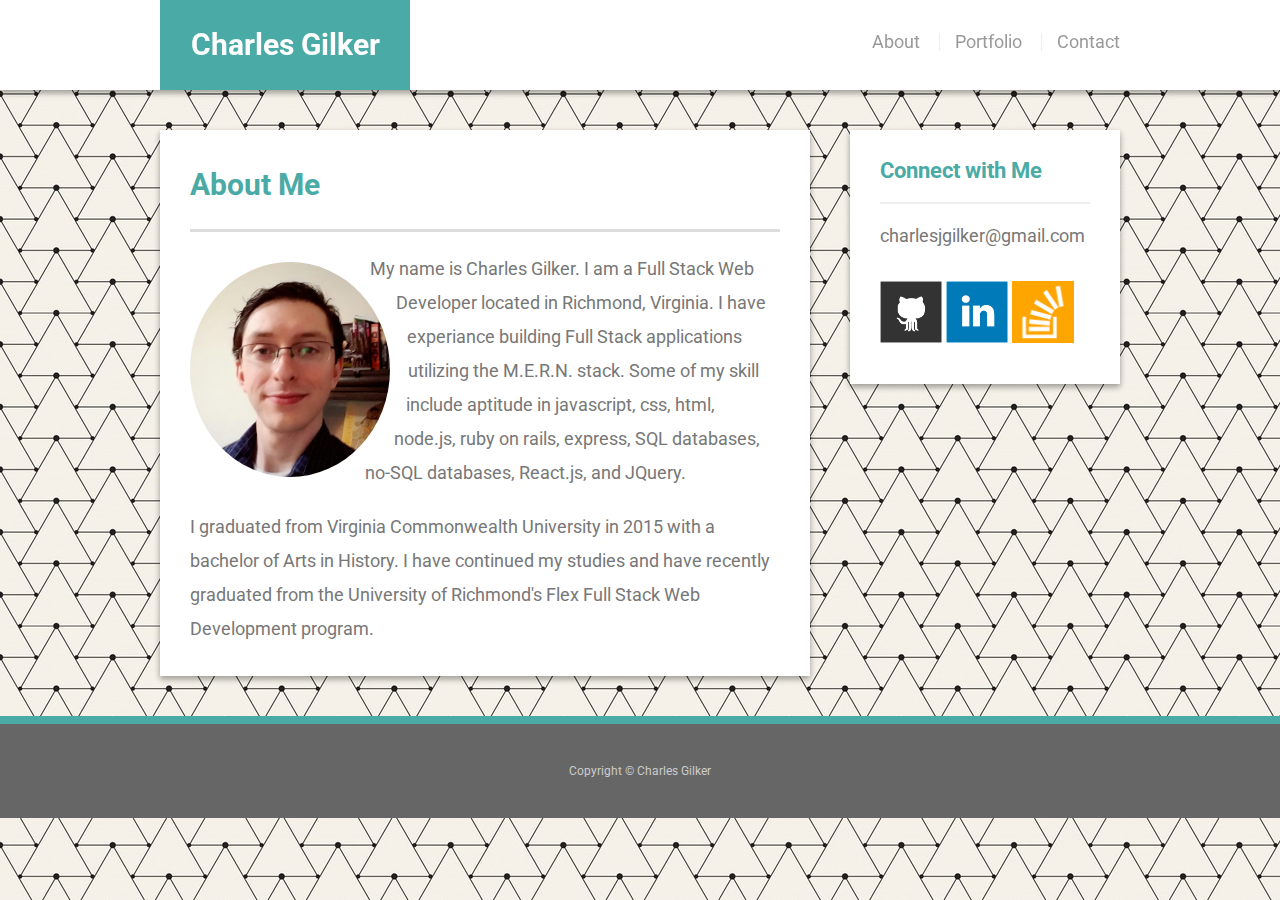
<file: index.html>
<!doctype html>
<html lang="en-us">

<head>
  <meta charset="UTF-8">
  <title>About | Charles Gilker</title>
  <meta name="viewport" content="width=device-width, initial-scale=1.0">
  <link href="https://fonts.googleapis.com/css?family=Roboto" rel="stylesheet">
  <link rel="stylesheet" type="text/css" href="assets/css/reset.css">
  <link rel="stylesheet" type="text/css" href="assets/css/style.css">
</head>

<body>

  <header id="masthead">
    <div class="container">
      <a href="index.html" id="logo">Charles Gilker</a>
      <nav>
        <a href="index.html">About</a>
        <a href="portfolio.html">Portfolio</a>
        <a href="contact.html">Contact</a>
      </nav>
    </div>
  </header>

  <div id="main-container" class="container">
    <section class="main-section">
      <h1>About Me</h1>

      <img src="assets/images/my-picture.jpg" id="profile-image" class="auth-image" alt="Charles Gilker">

      <p>My name is Charles Gilker. I am a Full Stack Web Developer located in Richmond, Virginia. I have experiance building Full Stack applications utilizing the M.E.R.N. stack.
        Some of my skill include aptitude in javascript, css, html, node.js, ruby on rails, express, SQL databases, no-SQL databases, React.js, and JQuery.</p>

      <p>I graduated from Virginia Commonwealth University in 2015 with a bachelor of Arts in History. 
        I have continued my studies and have recently graduated from the University of Richmond's Flex Full Stack Web Development program.</p>

    </section>

    <section class="sidebar">
      <div id="connect">
        <h2>Connect with Me</h2>

        <p>charlesjgilker@gmail.com</p>

        <a href="https://github.com/gilkercj"><img src="assets/images/github-128.png" class="social" alt="GitHub" /></a>
        <a href="https://www.linkedin.com/in/charlesjgilker/"><img src="assets/images/linkedin-128.png" class="social" alt="LinkedIn" /></a>
        <a href="https://stackexchange.com/users/12539118/gilkercj"><img src="assets/images/stackoverflow-128.png" class="social" alt="Stack Overflow" /></a>
      </div>
    </section>
  </div>

  <footer>
    <div class="container">
      Copyright &copy Charles Gilker 
    </div>
  </footer>
</body>

</html>
</file>
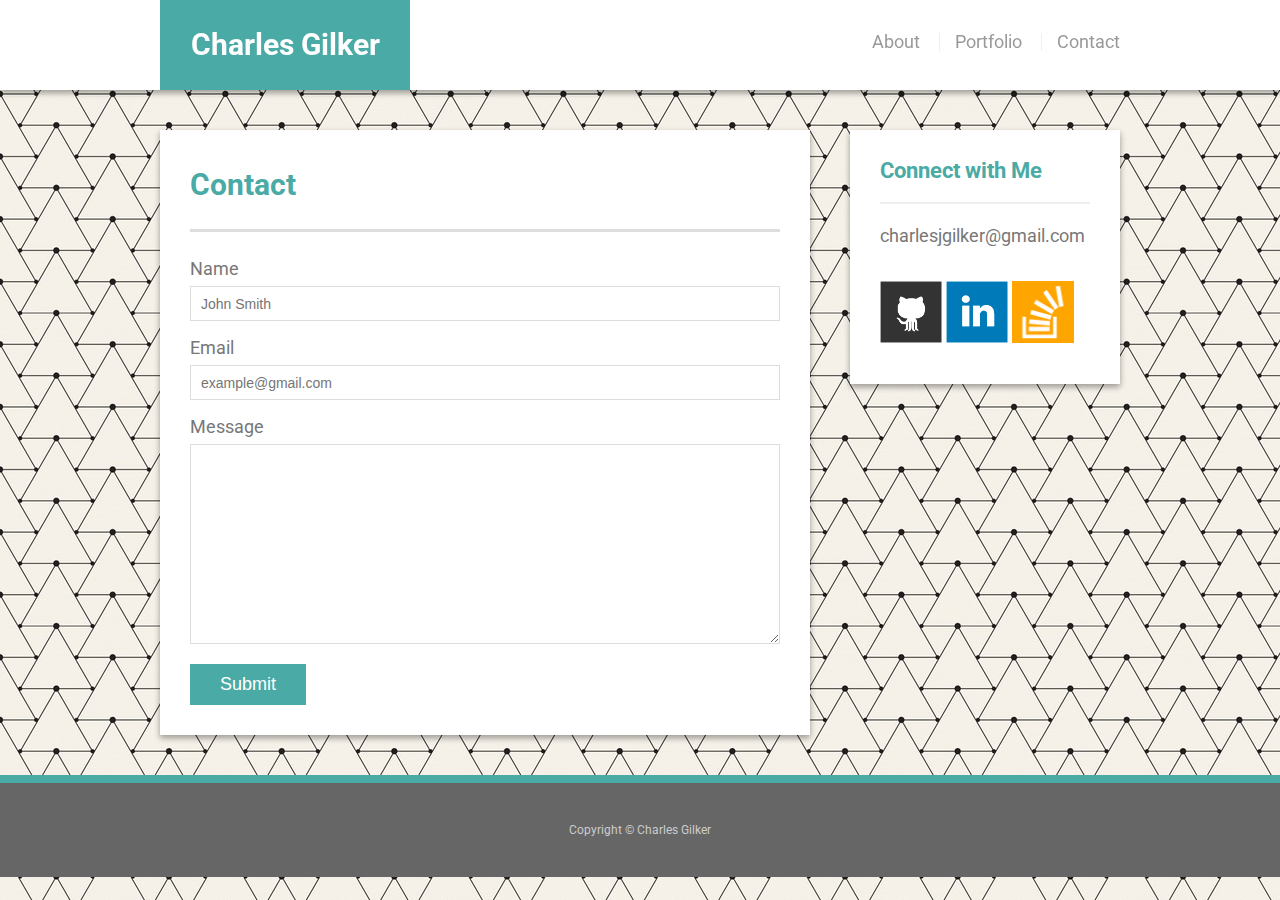
<file: contact.html>
<!doctype html>
<html lang="en-us">

<head>
  <meta charset="UTF-8">
  <title>Contact | Charles Gilker</title>
  <meta name="viewport" content="width=device-width, initial-scale=1.0">
  <link href="https://fonts.googleapis.com/css?family=Roboto" rel="stylesheet">
  <link rel="stylesheet" type="text/css" href="assets/css/reset.css">
  <link rel="stylesheet" type="text/css" href="assets/css/style.css">
</head>

<body>

  <header id="masthead">
    <div class="container">
      <a href="index.html" id="logo">Charles Gilker</a>
      <nav>
        <a href="index.html">About</a>
        <a href="portfolio.html">Portfolio</a>
        <a href="contact.html">Contact</a>
      </nav>
    </div>
  </header>

  <div id="main-container" class="container">
    <section class="main-section">
      <h1>Contact</h1>

      <form id="contact-form">
        <ul>
          <li>
            <label for="name">Name</label>
            <input type="text" id="name" name="name" placeholder="John Smith" required="required">
          </li>
          <li>
            <label for="email">Email</label>
            <input type="email" id="email" name="email" placeholder="example@gmail.com" required="required">
          </li>
          <li>
            <label for="message">Message</label>
            <textarea id="message" name="message" required="required"></textarea>
          </li>
        </ul>
        <input type="submit">
      </form>

    </section>

    <section class="sidebar">
      <div id="connect">
        <h2>Connect with Me</h2>

        <p>charlesjgilker@gmail.com</p>

        <a href="https://github.com/gilkercj"><img src="assets/images/github-128.png" class="social" alt="GitHub" /></a>
        <a href="https://www.linkedin.com/in/charlesjgilker/"><img src="assets/images/linkedin-128.png" class="social" alt="LinkedIn" /></a>
        <a href="https://stackexchange.com/users/12539118/gilkercj"><img src="assets/images/stackoverflow-128.png" class="social" alt="Stack Overflow" /></a>
      </div>
    </section>
  </div>

  <footer>
    <div class="container">
      Copyright &copy Charles Gilker
    </div>
  </footer>
</body>

</html>
</file>
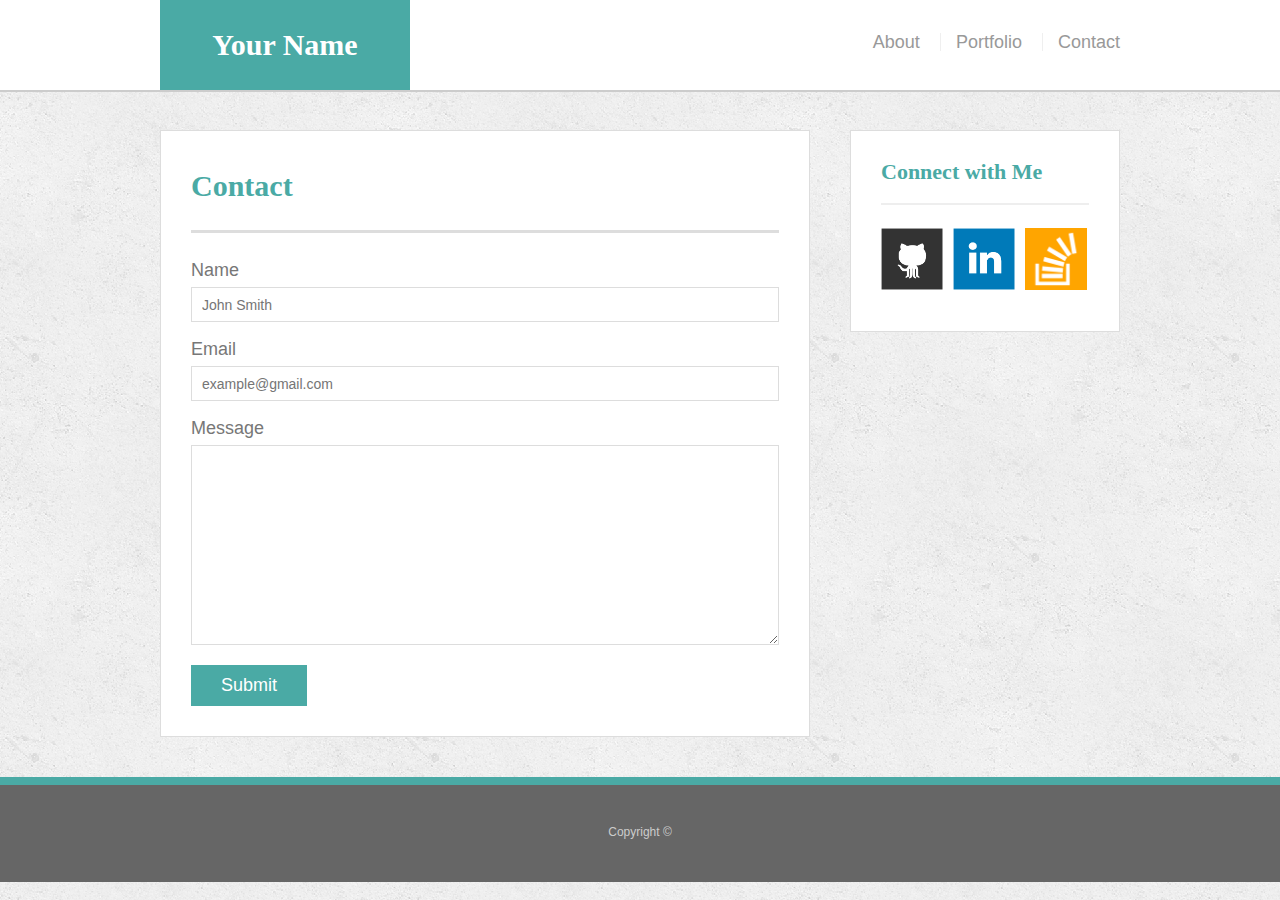
<file: bonus/hover-styles.html>
<!doctype html>
<html lang="en-us">

<head>
  <meta charset="UTF-8">
  <title>Hover Styling</title>
  <link rel="stylesheet" type="text/css" href="assets/css/reset.css">
  <link rel="stylesheet" type="text/css" href="assets/css/style.css">
</head>

<body>

  <header id="masthead">
    <div class="container">
      <a href="#" id="logo">Your Name</a>
      <nav>
        <a href="#">About</a>
        <a href="#">Portfolio</a>
        <a href="#">Contact</a>
      </nav>
    </div>
  </header>

  <div id="main-container" class="container">
    <section class="main-section">
      <h1>Contact</h1>

      <form id="contact-form">
        <ul>
          <li>
            <label for="name">Name</label>
            <input type="text" id="name" name="name" placeholder="John Smith" required="required">
          </li>
          <li>
            <label for="email">Email</label>
            <input type="email" id="email" name="email" placeholder="example@gmail.com" required="required">
          </li>
          <li>
            <label for="message">Message</label>
            <textarea id="message" name="message" required="required"></textarea>
          </li>
        </ul>
        <input type="submit">
      </form>

    </section>

    <section class="sidebar">
      <div id="connect">
        <h2>Connect with Me</h2>

        <img src="assets/images/github-128.png" class="social" alt="Github">
        <img src="assets/images/linkedin-128.png" class="social" alt="LinkedIn">
        <img src="assets/images/stackoverflow-128.png" class="social" alt="Stack Overflow">
      </div>
    </section>
  </div>

  <footer>
    <div class="container">
      Copyright &copy;
    </div>
  </footer>
</body>

</html>
</file>
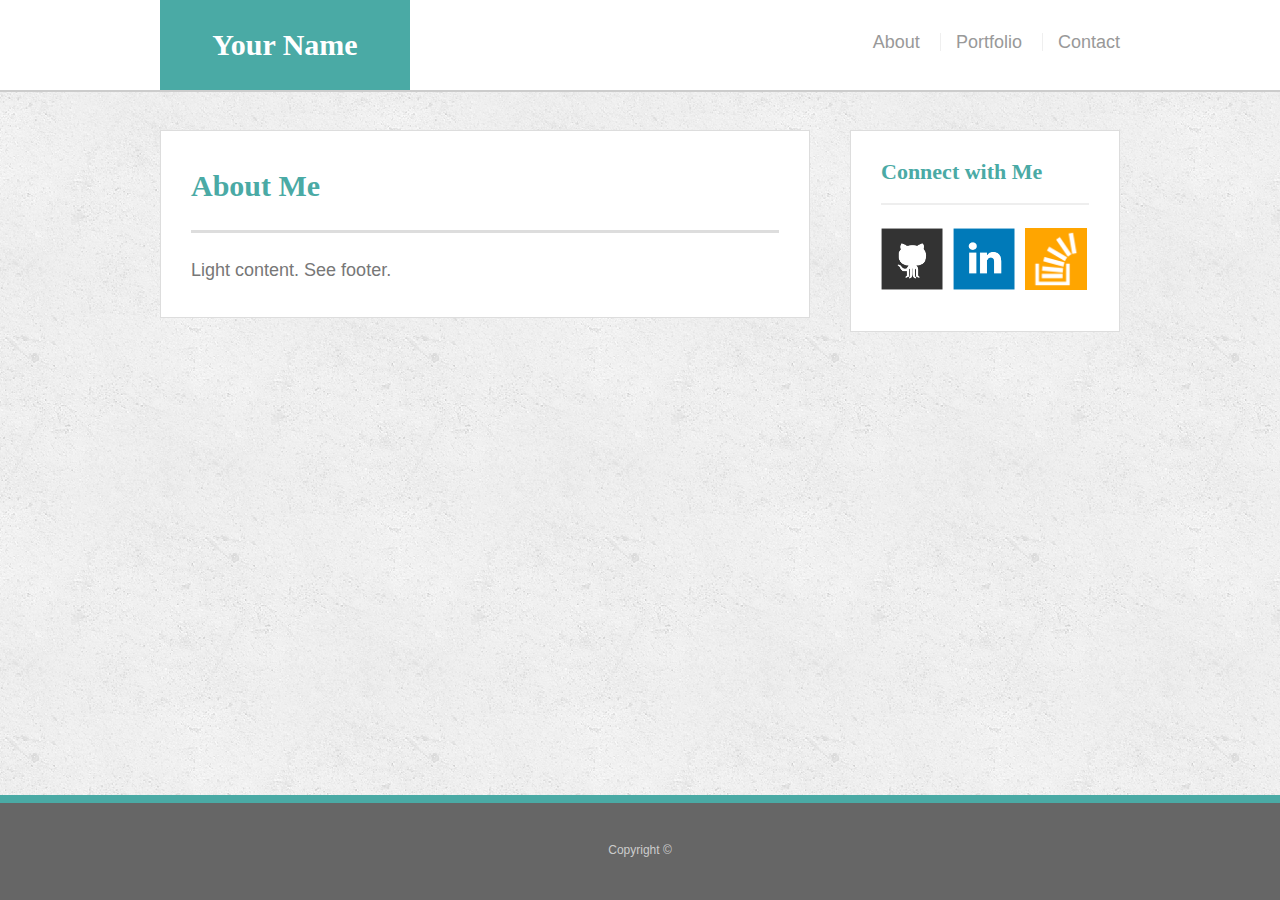
<file: bonus/sticky-footer.html>
<!doctype html>
<html lang="en-us">

<head>
  <meta charset="UTF-8">
  <title>Sticky Footer</title>
  <link rel="stylesheet" type="text/css" href="assets/css/reset.css">
  <link rel="stylesheet" type="text/css" href="assets/css/style.css">
</head>

<body>

  <header id="masthead">
    <div class="container">
      <a href="#" id="logo">Your Name</a>
      <nav>
        <a href="#">About</a>
        <a href="#">Portfolio</a>
        <a href="#">Contact</a>
      </nav>
    </div>
  </header>

  <div class="wrapper">
    <div id="main-container" class="container">
      <section class="main-section">
        <h1>About Me</h1>

        <p>Light content. See footer.</p>

      </section>

      <section class="sidebar">
        <div id="connect">
          <h2>Connect with Me</h2>

          <img src="assets/images/github-128.png" class="social" alt="Github">
          <img src="assets/images/linkedin-128.png" class="social" alt="LinkedIn">
          <img src="assets/images/stackoverflow-128.png" class="social" alt="Stack Overflow">
        </div>
      </section>

      <div class="push"></div>
    </div>
  </div>

  <footer>
    <div class="container">
      Copyright &copy; 
    </div>
  </footer>
</body>

</html>
</file>
<file: assets/css/style.css>
body {
  font-family: 'Roboto', "Helvetica Neue", Helvetica, sans-serif;
  font-size: 18px;
  line-height: 34px;
  color: #777;
  background: url("../images/pattern.jpg");
}

* {
  box-sizing: border-box;
}

/* general */

.container {
  width: 100%;
  max-width: 960px;
  margin: 0 auto;
  clear: both;
}

#profile-image {
  float: left;
  border-radius: 50%;
  margin-right: 1em;
  margin-bottom: 0.5em;
  shape-outside: circle();
  max-width: 215px;
  max-height: 215px;
}

h1,
h2,
h3,
p {
  margin-bottom: 20px;
}

p:last-child {
  margin-bottom: 0;
}

h1,
h2,
h3 {
  font-family: 'Roboto', Georgia, Times, "Times New Roman", serif;
  font-weight: 700;
  color: #4aaaa5;
}

h1 {
  padding-bottom: 20px;
  font-size: 30px;
  line-height: 49px;
  border-bottom: 3px solid #ddd;
}

h2,
h3 {
  font-size: 22px;
}

/* header */

#masthead {
  position: fixed;
  z-index: 99;
  width: 100%;
  margin: 0 0 30px;
  overflow: auto;
  color: #fff;
  background: #fff;

  box-shadow: 0 3px 6px rgba(0,0,0,0.16), 0 3px 6px rgba(0,0,0,0.23);

}

#logo {
  float: left;
  width: 250px;
  height: 90px;
  font-family: 'Roboto', Georgia, Times, "Times New Roman", serif;
  font-size: 30px;
  font-weight: 700;
  line-height: 90px;
  color: #fff;
  text-align: center;
  text-decoration: none;
  background: #4aaaa5;
}

nav {
  float: right;
  margin-top: 25px;
}

nav a {
  display: inline-block;
  padding-left: 15px;
  margin-left: 15px;
  line-height: 18px;
  color: #999;
  text-decoration: none;
  border-left: 1px solid #efefef;
}

nav a:first-child {
  border-left: 0 none;
}

/* footer */

footer {
  padding: 30px 0;
  clear: both;
  font-size: 12px;
  color: #fff;
  color: #ccc;
  text-align: center;
  background: #666;
  border-top: 8px solid #4aaaa5;
}

/* sidebar */

.sidebar {
  float: right;
  width: 100%;
  max-width: 270px;
  padding: 30px;
  margin-bottom: 20px;
  background: #fff;
  box-shadow: 0 3px 6px rgba(0,0,0,0.16), 0 3px 6px rgba(0,0,0,0.23);

}

h3,
.sidebar h2 {
  padding-bottom: 20px;
  margin-bottom: 15px;
  line-height: 22px;
  border-bottom: 2px solid #eee;
}

.social {
  width: 62px;
  height: 62px;
  margin-top: 8px;
  margin-right: 5px;
}

.social:last-child {
  margin-right: 0;
}

/* main */

#main-container {
  padding-top: 130px;
}

.main-section {
  float: left;
  width: 100%;
  max-width: 650px;
  padding: 30px;
  margin: 0 0 40px;
  background: #fff;
  box-shadow: 0 3px 6px rgba(0,0,0,0.16), 0 3px 6px rgba(0,0,0,0.23);

}

/* portfolio page */

.work {
  position: relative;
  float: left;
  width: 274px;
  margin: 20px 0 25px;
  border-radius: 10%;
  overflow: auto;
}

.work:nth-child(even) {
  margin-right: 40px;
}

.work img {
  width: 100%;
  border: 0 none;
  opacity: 0.8;
}

.work h3 {
  position: absolute;
  bottom: 20px;
  width: 100%;
  padding: 15px;
  margin-bottom: 0;
  font-weight: 300;
  line-height: 30px;
  color: #fff;
  text-align: center;
  background: #4aaaa5;
  border-bottom: 0;
}

.auth-image {
  float: left;
  width: 200px;
  height: auto;
  margin-top: 10px;
  margin-right: 25px;
}

/* contact page */

#contact-form ul {
  margin-bottom: 20px;
}

#contact-form li {
  margin-bottom: 10px;
}

label,
input[type=text],
input[type=email],
textarea {
  display: block;
  width: 100%;
}

input[type=text],
input[type=email],
textarea {
  height: 35px;
  padding: 0 10px;
  font-size: 14px;
  border: 1px solid #ddd;
}

textarea {
  height: 200px;
}

input[type=submit] {
  padding: 10px 30px;
  font-size: 18px;
  color: #fff;
  cursor: pointer;
  background: #4aaaa5;
  border: 0 none;
}




/* Resolution goes under 980px */

@media screen and (max-width: 980px) {


body {
  text-align: left;
}

#main-container {
  width: 75%;
}

#masthead{
  width: 100%;
  padding: 0 12.5%;
}


.main-section{


  margin: 30px 0px;
  padding: 30px 30px;
  max-width: 60%;
}

.sidebar {

  padding: 25px 20px;
  margin: 30px 0px;
  max-width: 35%;

}

.sidebar a {
  float: left;
  height: 20%;
  width: 30%;
  margin: 0 1%;
}

#connect h2 {
  font-size: 20px;
}

footer{
  width: 100%;
  

}

#connect{
  clear: both;
  display: block;
  width: 100%;
}

.work {
  width: 100%;
}


}


/* resolution goes under 768px */





@media screen and (max-width: 768px) {
  body {
    text-align: left;
  }

  #main-container {
    width: 95%;
  }

  #masthead{
    width: 100%;
    padding: 0 3%;
  }
  nav{
    margin-left: 20px;
  }

  .main-section{
    clear: both;
    display: block;
    width: 100%;
    margin: 30px 0px;
    padding: 50px 30px;
    max-width: 100%;
  }
 
  .sidebar {
    clear: both;
    display: block;
    padding: 25px 30px;
    margin: 15px 0px 40px 0px;
    max-width: 100%;

  }

  .sidebar a {
    float: left;
  }

  footer{
    width: 100%;
    

  }

  #connect{
    clear: both;
    display: block;
    width: 100%;
  }

  .work {
    width: 47%;
  }


}


/* resolution goes under 640px */





@media screen and (max-width: 640px) {
  body{
    margin: 0 auto;
    text-align: left;
    max-width: 640px;
  }

  h1 {
    font-style: 20px;
  }
  #masthead {
    position: absolute;
    width: 100%;
    overflow: hidden;
  }

  #logo {
    clear: both;
    display: block;
    position: relative;
    left: -20px;
    width: 110%;
    font-style: 20px;
    height: 45px;
    line-height: 45px;

  }
  nav{
    width: 100%;
    margin: 0px;
    text-align: center
  }

  nav a {
    text-align: left;
    padding: 0% 5%;
    font-style: 12px;
    line-height: 0px;
    /* margin: 0px 10px 15px 10px;
    margin-left: 100px; */
  }


  #main-container {
    padding-top: 10%;
    width: 95%;
  }



  .main-section {
    position: relative;
    top: 40px;

    clear: both;
    display: block;
    margin: 20px 0px 40px 0px;
    text-align: left;

  }

  .main-section img {
    display: block;
    text-align: center;
    width: 100%;
  }

  .main-section h1 {
    font-style: 20px;
    padding: 15px;
    margin: 0px;
    line-height: 50px;
  }

  .sidebar {
    clear: both;
    display: block;
    margin: 20px 0px;
    max-width: 100%;

  }

  .sidebar a {
    float: left;
  }

  #connect{
    clear: both;
    display: block;
    width: 100%;
  }
  #contact-form {
    float: left;
    text-align: left;
    width: 100%;
  }

  #contact-form ul {
    list-style: none;
    width: 100%;
    margin: 0px;
    padding: 0px;
  }

  li {
    list-style: none;

  }

  label {
    float: left;
    text-align: left;
    text-decoration: none;
    font-size: 14px;
    list-style: none;

  }

  .work {
    width: 100%;
  }
}


@media screen and (max-width: 400px) {
  
  #profile-image {
    border-radius: 25%;
   shape-outside: polygon(0 0, 0 500px, 500px 500px, 500px 0);
   margin: 10%;
   }

}
</file>
<file: bonus/assets/css/style.css>
body {
  font-family: Arial, "Helvetica Neue", Helvetica, sans-serif;
  font-size: 18px;
  line-height: 34px;
  color: #777;
  background: url("../images/concrete_seamless.png");
}

* {
  box-sizing: border-box;
  margin: 0;
}

/* sticky footer styling */

/* https://css-tricks.com/snippets/css/sticky-footer/ */

html,
body {
  height: 100%;
}

.wrapper {
  height: auto !important;
  height: 100%;
  min-height: 100%;
  margin: 0 auto -105px;
}

footer,
.push {
  height: 105px;
}

/* end sticky footer styling */

/* start hover styling */

#logo:hover,
input[type=submit]:hover {
  background: #5e7f7e;
}

nav a:hover {
  color: #5e7f7e;
}

.social:hover {
  cursor: pointer;
  opacity: 0.8;
}

/* end hover styling */

/* general styling */

.container {
  width: 100%;
  max-width: 960px;
  margin: 0 auto;
  clear: both;
}

h1,
h2,
h3,
p {
  margin-bottom: 20px;
}

p:last-child {
  margin-bottom: 0;
}

h1,
h2,
h3 {
  font-family: Georgia, Times, "Times New Roman", serif;
  font-weight: 700;
  color: #4aaaa5;
}

h1 {
  padding-bottom: 20px;
  font-size: 30px;
  line-height: 49px;
  border-bottom: 3px solid #ddd;
}

h2,
h3 {
  font-size: 22px;
}

/* header */

#masthead {
  position: fixed;
  z-index: 99;
  width: 100%;
  margin: 0 0 30px;
  overflow: auto;
  color: #fff;
  background: #fff;
  border-bottom: 2px solid #ccc;
}

#logo {
  float: left;
  width: 250px;
  height: 90px;
  font-family: Georgia, Times, "Times New Roman", serif;
  font-size: 30px;
  font-weight: 700;
  line-height: 90px;
  color: #fff;
  text-align: center;
  text-decoration: none;
  background: #4aaaa5;
}

nav {
  float: right;
  margin-top: 25px;
}

nav a {
  display: inline-block;
  padding-left: 15px;
  margin-left: 15px;
  line-height: 18px;
  color: #999;
  text-decoration: none;
  border-left: 1px solid #efefef;
}

nav a:first-child {
  border-left: 0 none;
}

/* footer */

footer {
  padding: 30px 0;
  clear: both;
  font-size: 12px;
  color: #fff;
  color: #ccc;
  text-align: center;
  background: #666;
  border-top: 8px solid #4aaaa5;
}

/* sidebar */

.sidebar {
  float: right;
  width: 100%;
  max-width: 270px;
  padding: 30px;
  margin-bottom: 20px;
  background: #fff;
  border: 1px solid #ddd;
}

h3,
.sidebar h2 {
  padding-bottom: 20px;
  margin-bottom: 15px;
  line-height: 22px;
  border-bottom: 2px solid #eee;
}

.social {
  width: 62px;
  height: 62px;
  margin-top: 8px;
  margin-right: 5px;
}

.social:last-child {
  margin-right: 0;
}

/* main */

#main-container {
  padding-top: 130px;
}

.main-section {
  float: left;
  width: 100%;
  max-width: 650px;
  padding: 30px;
  margin: 0 0 40px;
  background: #fff;
  border: 1px solid #ddd;
}

/* contact page */

#contact-form ul {
  margin-bottom: 20px;
}

#contact-form li {
  margin-bottom: 10px;
}

label,
input[type=text],
input[type=email],
textarea {
  display: block;
  width: 100%;
}

input[type=text],
input[type=email],
textarea {
  height: 35px;
  padding: 0 10px;
  font-size: 14px;
  border: 1px solid #ddd;
}

textarea {
  height: 200px;
}

input[type=submit] {
  padding: 10px 30px;
  font-size: 18px;
  color: #fff;
  cursor: pointer;
  background: #4aaaa5;
  border: 0 none;
}
</file>
